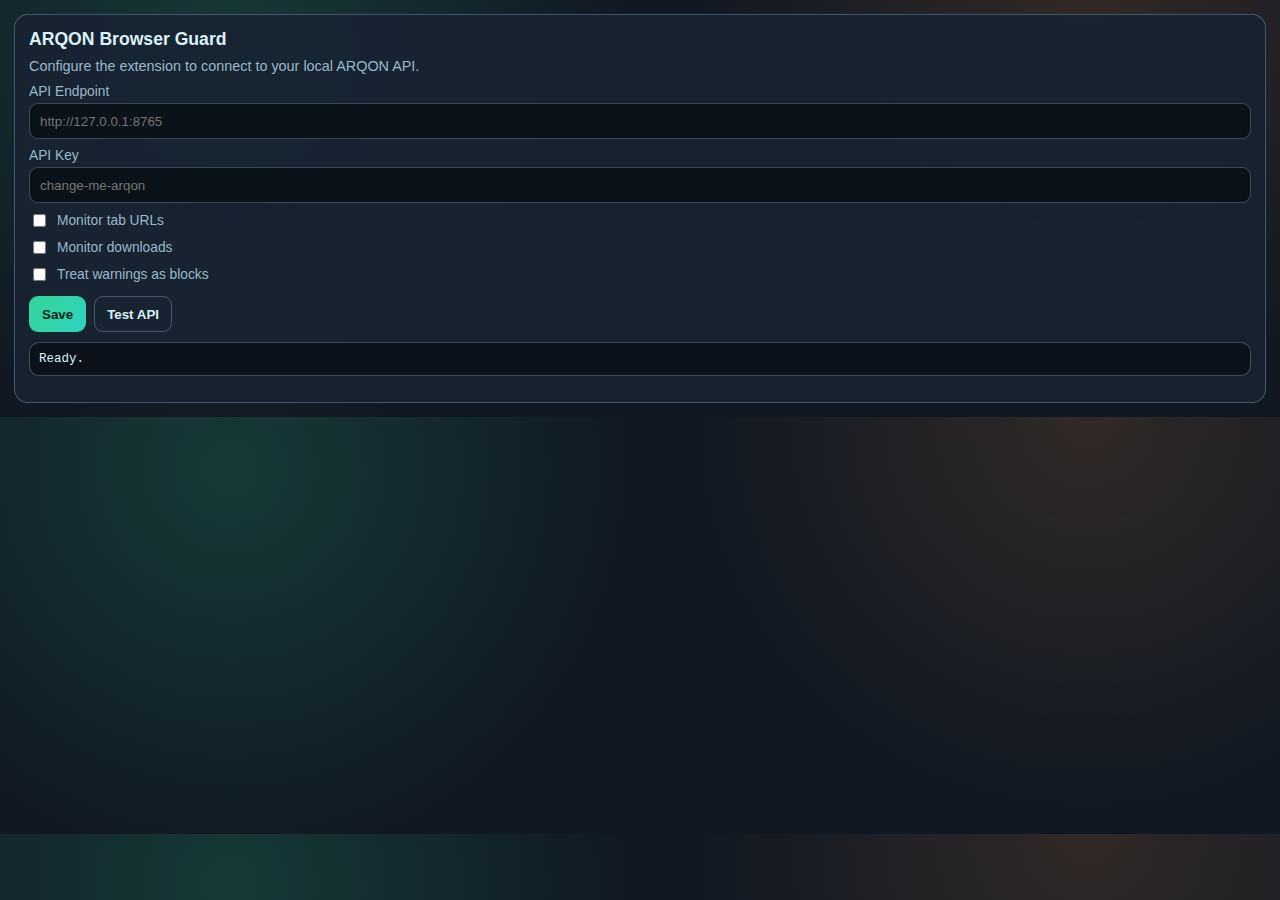
<file: browser-extension/chromium/options.html>
<!doctype html>
<html lang="en">
  <head>
    <meta charset="utf-8" />
    <meta name="viewport" content="width=device-width, initial-scale=1" />
    <title>ARQON Browser Guard Settings</title>
    <link rel="stylesheet" href="extension.css" />
  </head>
  <body class="ext-body">
    <main class="ext-card">
      <h1>ARQON Browser Guard</h1>
      <p class="ext-muted">Configure the extension to connect to your local ARQON API.</p>

      <label>API Endpoint</label>
      <input id="endpoint" type="text" placeholder="http://127.0.0.1:8765" />

      <label>API Key</label>
      <input id="api-key" type="password" placeholder="change-me-arqon" />

      <label class="ext-check">
        <input id="monitor-tabs" type="checkbox" />
        Monitor tab URLs
      </label>
      <label class="ext-check">
        <input id="monitor-downloads" type="checkbox" />
        Monitor downloads
      </label>
      <label class="ext-check">
        <input id="block-on-warn" type="checkbox" />
        Treat warnings as blocks
      </label>

      <div class="ext-row">
        <button id="save" class="ext-btn">Save</button>
        <button id="test" class="ext-btn ext-btn-secondary">Test API</button>
      </div>

      <pre id="result" class="ext-pre">Ready.</pre>
    </main>
    <script src="options.js"></script>
  </body>
</html>
</file>
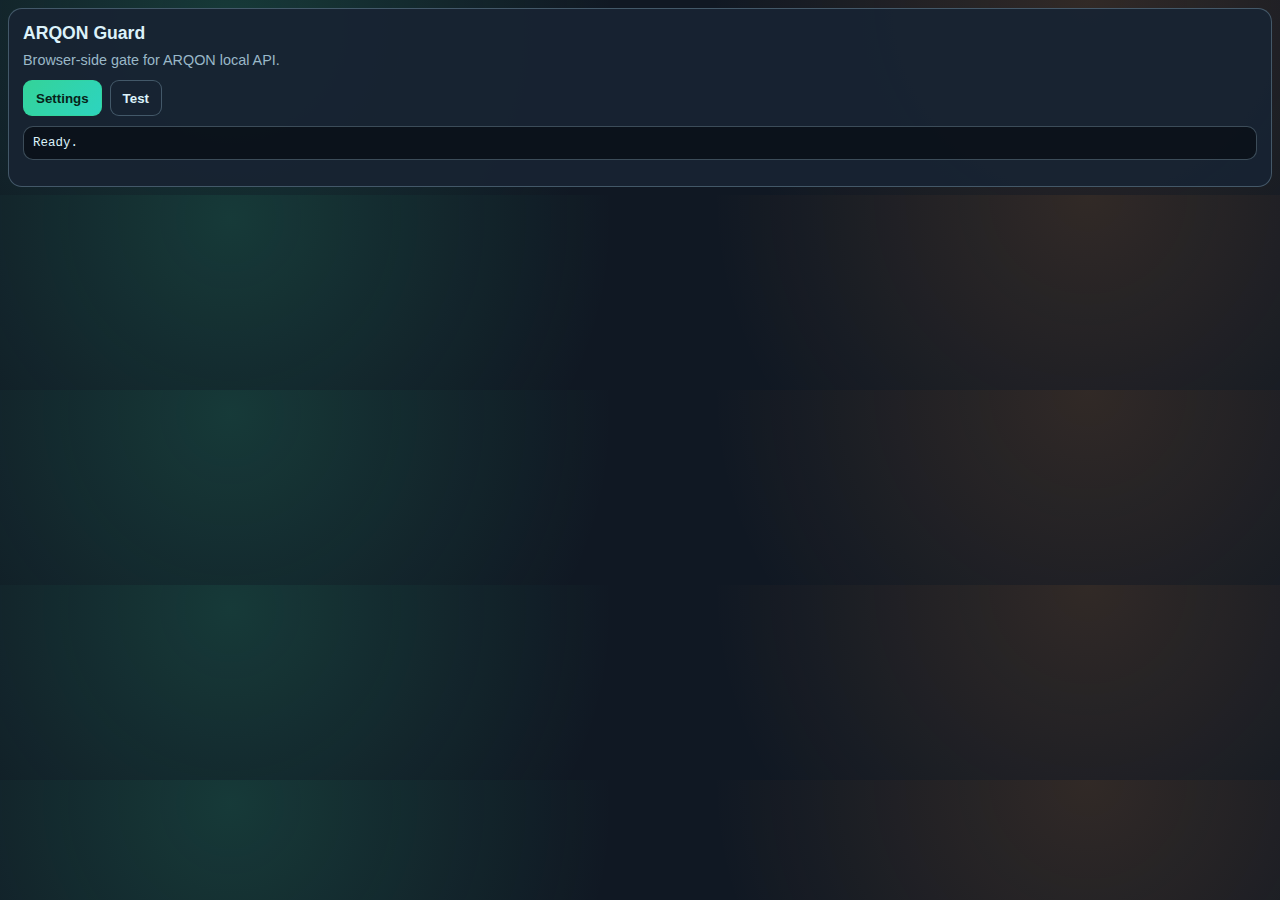
<file: browser-extension/chromium/popup.html>
<!doctype html>
<html lang="en">
  <head>
    <meta charset="utf-8" />
    <meta name="viewport" content="width=device-width, initial-scale=1" />
    <title>ARQON Guard</title>
    <link rel="stylesheet" href="extension.css" />
  </head>
  <body class="ext-body popup">
    <main class="ext-card">
      <h1>ARQON Guard</h1>
      <p class="ext-muted">Browser-side gate for ARQON local API.</p>
      <div class="ext-row">
        <button id="open-settings" class="ext-btn">Settings</button>
        <button id="test-api" class="ext-btn ext-btn-secondary">Test</button>
      </div>
      <pre id="popup-result" class="ext-pre">Ready.</pre>
    </main>
    <script src="popup.js"></script>
  </body>
</html>
</file>
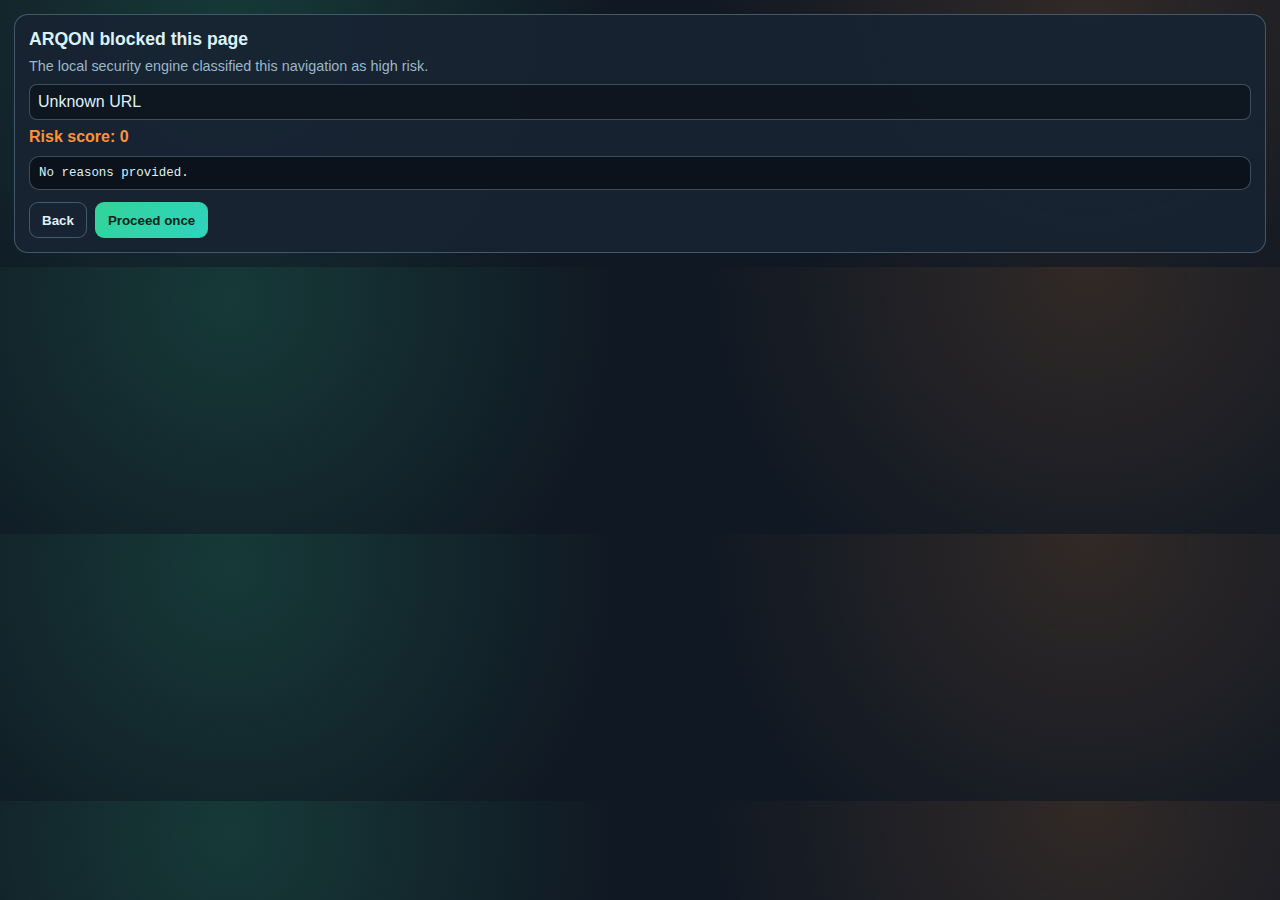
<file: browser-extension/chromium/warning.html>
<!doctype html>
<html lang="en">
  <head>
    <meta charset="utf-8" />
    <meta name="viewport" content="width=device-width, initial-scale=1" />
    <title>ARQON Warning</title>
    <link rel="stylesheet" href="extension.css" />
  </head>
  <body class="ext-body warning">
    <main class="ext-card">
      <h1>ARQON blocked this page</h1>
      <p class="ext-muted">
        The local security engine classified this navigation as high risk.
      </p>
      <div id="warning-target" class="ext-url"></div>
      <div id="warning-risk" class="ext-risk"></div>
      <pre id="warning-reasons" class="ext-pre"></pre>
      <div class="ext-row">
        <button id="go-back" class="ext-btn ext-btn-secondary">Back</button>
        <button id="proceed-once" class="ext-btn">Proceed once</button>
      </div>
    </main>
    <script src="warning.js"></script>
  </body>
</html>
</file>
<file: browser-extension/chromium/extension.css>
:root {
  --bg: #101823;
  --card: #172332;
  --line: rgba(171, 212, 236, 0.3);
  --text: #dcf2fa;
  --muted: #9ab8c8;
  --accent: #34d399;
  --accent-2: #fb923c;
}

* {
  box-sizing: border-box;
}

body.ext-body {
  margin: 0;
  background: radial-gradient(circle at 18% 12%, rgba(52, 211, 153, 0.18), transparent 36%),
    radial-gradient(circle at 85% 0%, rgba(251, 146, 60, 0.14), transparent 34%), var(--bg);
  color: var(--text);
  font-family: "Segoe UI", Tahoma, sans-serif;
  min-width: 320px;
}

.ext-card {
  margin: 14px;
  background: rgba(23, 35, 50, 0.94);
  border: 1px solid var(--line);
  border-radius: 14px;
  padding: 14px;
}

h1 {
  margin: 0 0 8px;
  font-size: 1.1rem;
}

.ext-muted {
  margin: 0 0 10px;
  color: var(--muted);
  font-size: 0.9rem;
}

label {
  display: block;
  margin-top: 9px;
  margin-bottom: 4px;
  font-size: 0.86rem;
  color: var(--muted);
}

input[type="text"],
input[type="password"] {
  width: 100%;
  min-height: 36px;
  border-radius: 9px;
  border: 1px solid var(--line);
  background: rgba(8, 14, 20, 0.8);
  color: var(--text);
  padding: 8px 10px;
}

.ext-check {
  display: flex;
  align-items: center;
  gap: 8px;
  margin: 8px 0;
}

.ext-row {
  display: flex;
  gap: 8px;
  margin-top: 12px;
}

.ext-btn {
  min-height: 36px;
  border-radius: 9px;
  border: 1px solid rgba(52, 211, 153, 0.6);
  background: linear-gradient(130deg, var(--accent), #2dd4bf);
  color: #072419;
  font-weight: 600;
  padding: 0 12px;
  cursor: pointer;
}

.ext-btn-secondary {
  background: rgba(23, 35, 50, 0.9);
  color: var(--text);
  border-color: var(--line);
}

.ext-pre {
  margin-top: 10px;
  border: 1px solid var(--line);
  border-radius: 10px;
  background: rgba(8, 14, 20, 0.75);
  padding: 9px;
  white-space: pre-wrap;
  font-family: Consolas, "Courier New", monospace;
  font-size: 0.78rem;
}

.ext-url {
  border: 1px solid var(--line);
  border-radius: 8px;
  padding: 8px;
  background: rgba(8, 14, 20, 0.6);
  word-break: break-all;
}

.ext-risk {
  margin-top: 8px;
  color: var(--accent-2);
  font-weight: 700;
}

.popup .ext-card {
  margin: 8px;
}
</file>
